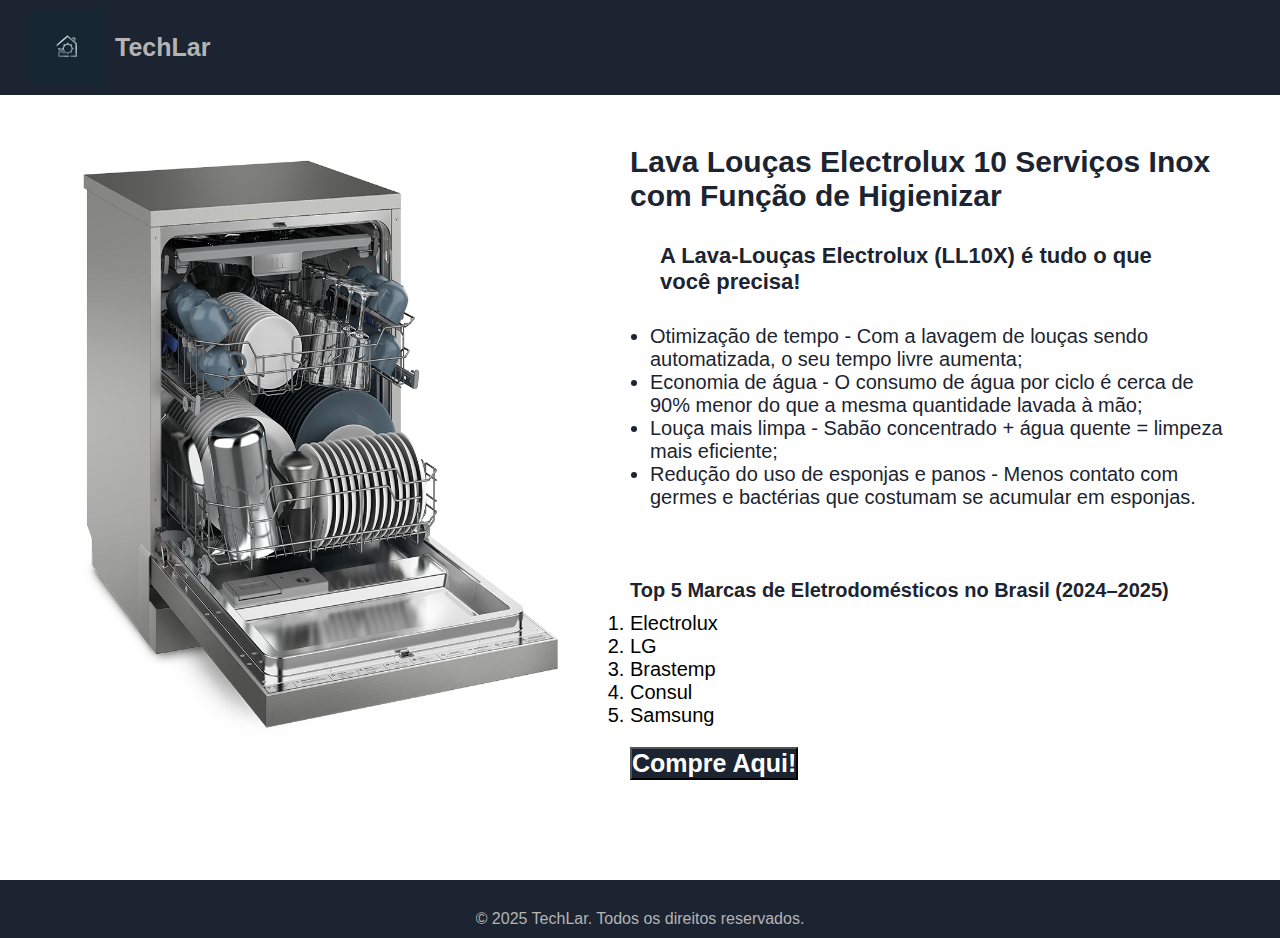
<file: index.html>
<!DOCTYPE html>
<html lang="pt-br">

<head>
  <meta charset="UTF-8">
  <meta name="viewport" content="width=device-width, initial-scale=1.0">
  <link rel="stylesheet" href="style.css">
  <title>TechLar</title>
</head>

<body>
  <header>
    <div class="cabecalho">
      <img src="./assets/logo.techlar.jpg" alt="Logo">
      <h1>TechLar</h1>
    </div>
  </header>

  <main>
    <section id="produto">
      <div class="anuncio">
        <div class="anuncio-imagem">
          <img src="./assets/lava-loucas.png" alt="lava-louças cheia de louças para lavar">
        </div>

        <div class="anuncio-texto">
          <div class="anuncio-produto">
            <h1>Lava Louças Electrolux 10 Serviços Inox com Função de Higienizar</h1>
          </div>

          <div class="anuncio-descricao">
            <h2>A Lava-Louças Electrolux (LL10X) é tudo o que você precisa!</h2>

            <div class="vantagens">
              <ul>
                <li>Otimização de tempo - Com a lavagem de louças sendo automatizada, o seu tempo livre aumenta;</li>
                <li>Economia de água - O consumo de água por ciclo é cerca de 90% menor do que a mesma quantidade lavada à mão;</li>
                <li>Louça mais limpa - Sabão concentrado + água quente = limpeza mais eficiente;</li>
                <li>Redução do uso de esponjas e panos - Menos contato com germes e bactérias que costumam se acumular em esponjas.</li>
              </ul>
            </div>

            <div class="marcas">
              <h2>Top 5 Marcas de Eletrodomésticos no Brasil (2024–2025)</h2>
              <ol>
                <li>Electrolux</li>
                <li>LG</li>
                <li>Brastemp</li>
                <li>Consul</li>
                <li>Samsung</li>
              </ol>
            </div>

            <nav>
            <a href="./venda.html"><button>Compre Aqui!</button> </a>
            </nav>
            
          </div>
        </div>
      </div>
    </section>
  </main>
  <footer>
    <p>&copy; 2025 TechLar. Todos os direitos reservados.</p>
  </footer>
</body>

</html>
</file>
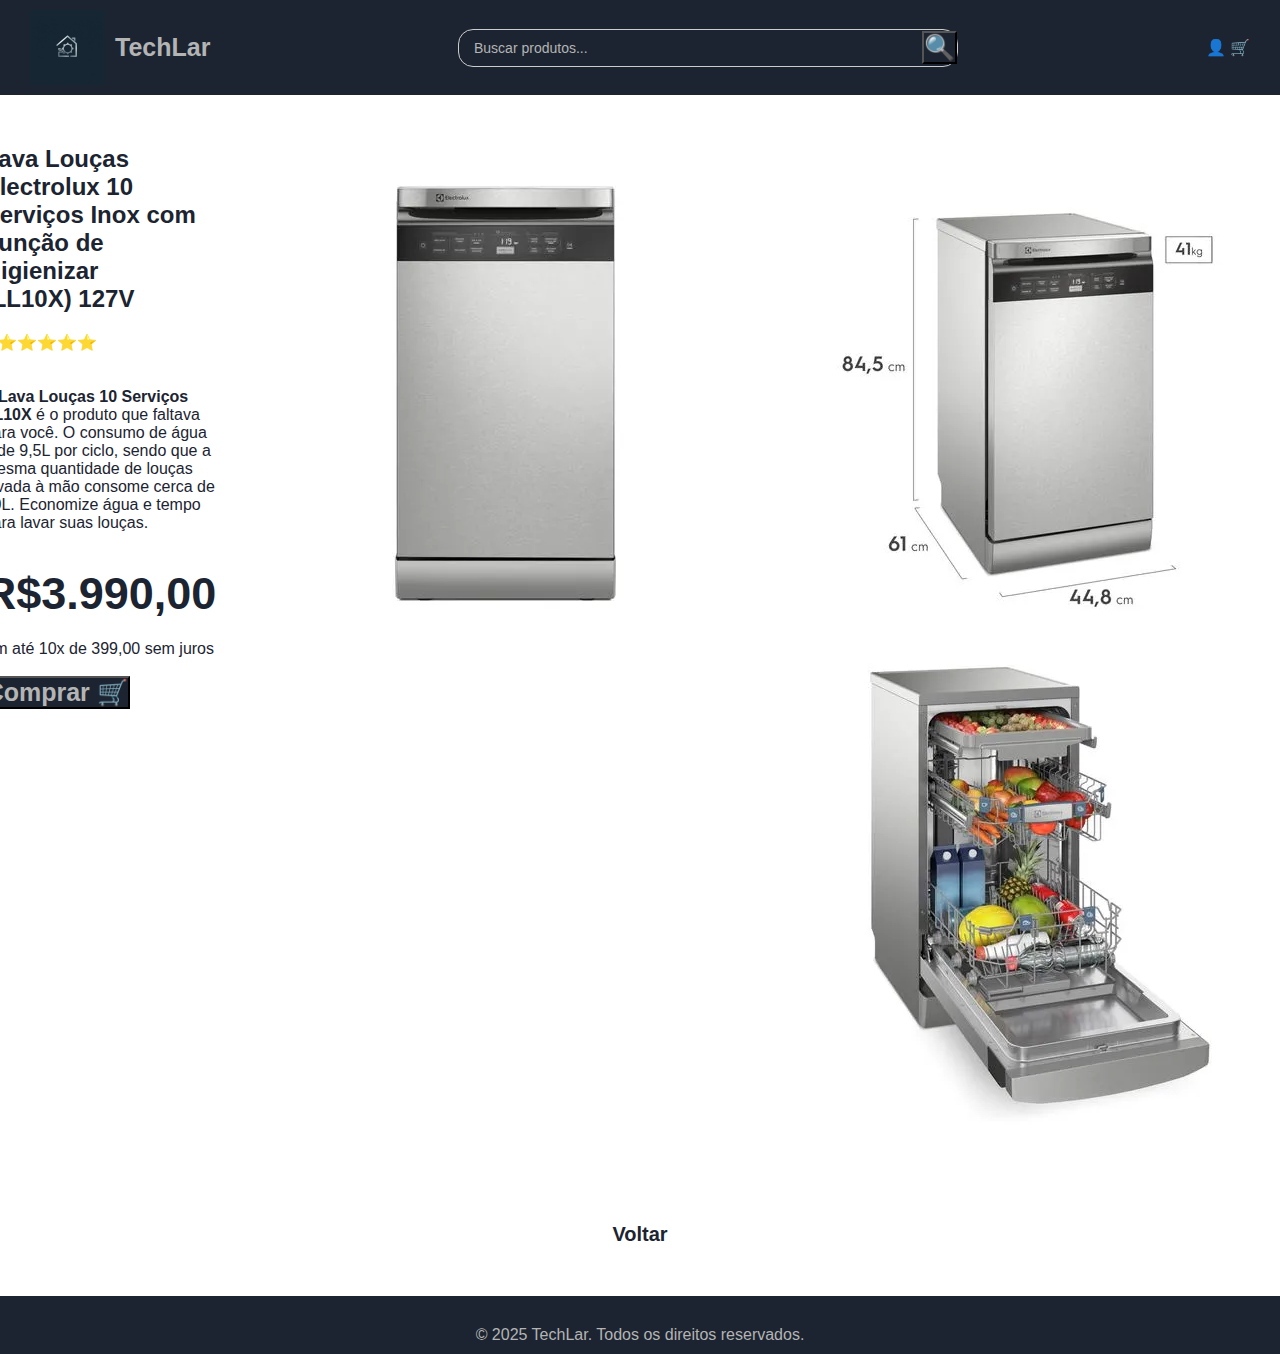
<file: venda.html>
<!DOCTYPE html>
<html lang="pt-br">

<head>
  <meta charset="UTF-8">
  <meta name="viewport" content="width=device-width, initial-scale=1.0">
  <link rel="stylesheet" href="style.css">
  <title>TechLar</title>
</head>

<style>
  * {
    margin: 0;
    padding: 0;
    box-sizing: border-box;
    font-family: Arial, Helvetica, sans-serif;
  }

  header {
    display: flex;
    align-items: center;
    justify-content: space-between;
    background-color: rgb(28, 36, 49);
    padding: 10px 30px;

  }

  .cabecalho {
    display: flex;
    align-items: center;
    gap: 10px;
  }

  .cabecalho img {
    height: 75px;
  }

  .cabecalho h1 {
    font-size: 25px;
    color: #b4b4b4;
    margin: 0;
  }

  .barra {
    flex: 1;
    max-width: 500px;
    margin: 0 20px;
    display: flex;
    align-items: center;
    border: 1px solid #ccc;
    border-radius: 15px;
  }

  .barra p {
    flex: 1;
    padding: 10px 15px;
    font-size: 14px;
    color: #b4b4b4;
  }

  .produto-conteudo {
  display: flex;
  align-items: flex-start;
  justify-content: center;
  gap: 40px;
  padding: 50px;
  
}

.lava-louca {
  max-width: 500px;
}

.lava-louca h1 {
  font-size: 24px;
  color:  rgb(28, 36, 49);
  margin-bottom: 20px;
}

.info p {
  font-size: 16px;
  color:  rgb(28, 36, 49);
  
}

.info h1{
  font-size: 45px;
}

.comprar{
  background-color: rgb(28, 36, 49);
  color: #b4b4b4;
  font-size: 25px;
  font-weight: bold;
}

a{
  text-decoration: none;
  color:  rgb(28, 36, 49);
  font-size: 20px;
  font-weight: bold;
  display: flex;
  justify-content: center;
}
  
button:hover{
transform: scale(1.1);
transition: transform 0.3s;
}

footer {
  background-color: rgb(28, 36, 49);
  color: #b4b4b4;
  padding: 30px 20px 10px;
  margin-top: 50px;
  text-align: center;
}



</style>

<body>
  <header>
    <div class="cabecalho">
      <img src="./assets/logo.techlar.jpg" alt="Logo">
      <h1>TechLar</h1>
    </div>

    <div class="barra">
      <p>Buscar produtos...</p>
      <button>🔍</button>
    </div>

    <div class="simbolos">
      <span>👤</span>
      <span>🛒</span>
    </div>
  </header>


  <main>
    <section id="produto">
    <div class="produto-conteudo">
    <div class="lava-louca">
      <h1>
        Lava Louças Electrolux 10 Serviços Inox com Função de Higienizar
       <br> (LL10X) 127V </h1>
       <p> <strong>5</strong> ⭐⭐⭐⭐⭐</p>
    <div class="info">
      <br> 
      <br> <p>A <strong>Lava Louças 10 Serviços LL10X</strong> é o produto que faltava para você.
           O consumo de água é de 9,5L por ciclo, sendo que a mesma quantidade de louças lavada
           à mão consome cerca de 90L. Economize água e tempo para lavar suas louças.</p>
        <br>
        <br>
      <h1>R$3.990,00</h1>
      <p> Em até 10x de 399,00 sem juros</p>
    <br>
    <button class="comprar">
      Comprar 🛒

    </button>
          
   </div>
    </div>
   <div class="imagem-produto">
    <img src="./assets/produto.webp" alt="Lava-Louças">
   </div>
   <div class="fotos">
    <img src="./assets/lavaloucas2.webp" alt="Lava-Louças">
    <img src="./assets/lavaloucas3.webp" alt="Lava-Louças">
    </div>

     </div>
    </section>
    </main>

    <nav>
    <a href="../index.html">Voltar</a>
    </nav>

    <footer>
      <p>&copy; 2025 TechLar. Todos os direitos reservados.</p>
    </footer>

  
     
</body>

</html>
</file>
<file: style.css>
* {
  margin: 0;
  padding: 0;
  box-sizing: border-box;
  font-family: Arial, Helvetica, sans-serif;
}

header {
  display: flex;
  align-items: center;
  justify-content: space-between;
  background-color: rgb(28, 36, 49);
  padding: 10px 30px;
}

.cabecalho {
  display: flex;
  align-items: center;
  gap: 10px;
}

.cabecalho img {
  height: 75px;
}

.cabecalho h1 {
  font-size: 25px;
  color: #b4b4b4;
}

.anuncio {
  display: flex;
  align-items: flex-start;
  justify-content: center;
  gap: 40px;
  padding: 50px;
  
}

.anuncio-imagem img {
  height: 600px;
  max-width: 100%;
  
}

.anuncio-texto {
  max-width: 600px;
}

.anuncio-produto h1 {
  font-size: 30px;
  color: rgb(28, 36, 49);
  margin-bottom: 20px;
}

.anuncio-descricao h2 {
  font-size: 22px;
  color: rgb(28, 36, 49);
  margin-bottom: 45px;
  margin: 30px;
}

.vantagens {
  font-size: 16px;
  color: rgb(28, 36, 49);
  margin-bottom: 20px;
}

.vantagens ul {
  font-size: 20px;
  margin-left: 20px;
}

.marcas h2 {
  font-size: 20px;
  margin: 70px 0 10px;
  color: rgb(28, 36, 49);
}

.marcas ol {
  font-size: 20px;
}

a {
  text-decoration: none;
  color: rgb(28, 36, 49);
  font-size: 20px;
  font-weight: bold;
  display: inline-block;
  margin-top: 20px;
}

button{
background-color: rgb(28, 36, 49);
font-size: 25px;
font-weight:bold;
color: #ffffff;
}

button:hover{
transform: scale(1.1);
transition: transform 0.3s;
}
footer {
  background-color: rgb(28, 36, 49);
  color: #b4b4b4;
  padding: 30px 20px 10px;
  margin-top: 50px;
  text-align: center;
}
</file>
